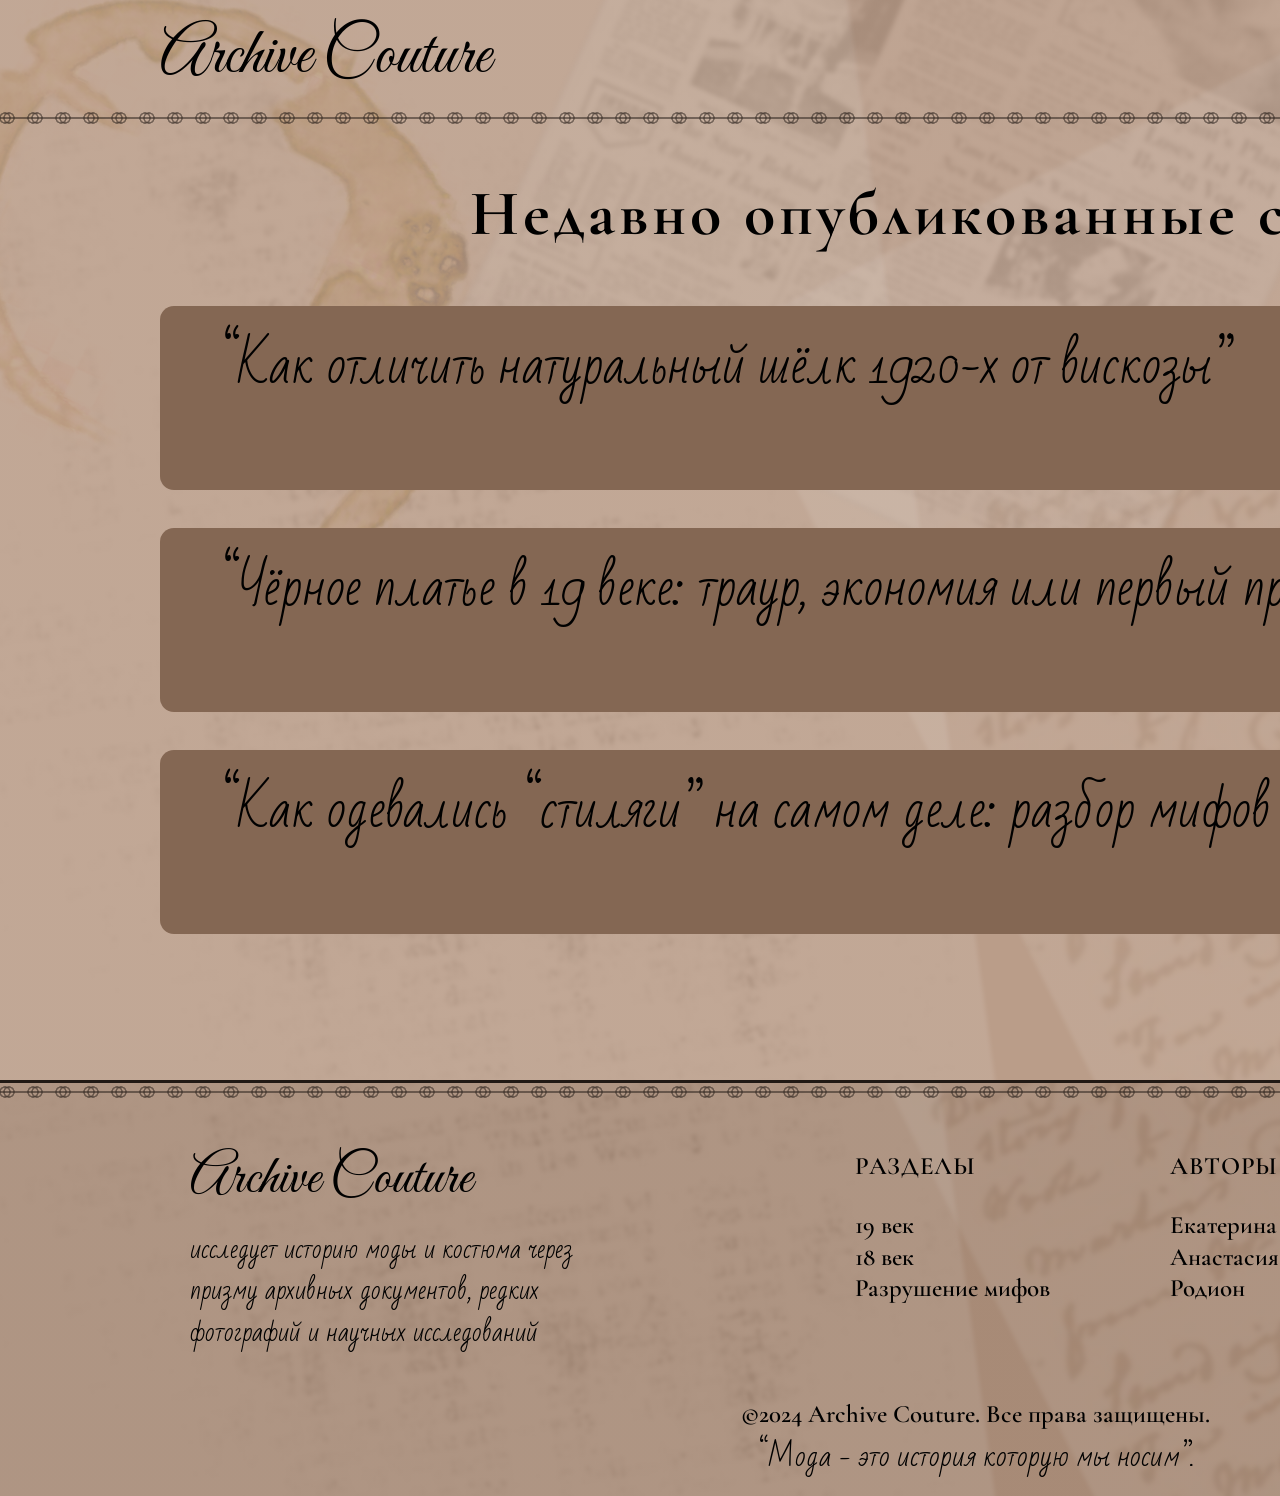
<file: index.html>
<!doctype html>
<html lang="ru">
  <head>
    <meta charset="UTF-8" />
    <meta name="viewport" content="width=1920, initial-scale=1.0" />
    <title>Archive Couture — Главная</title>
    <link rel="preconnect" href="https://fonts.googleapis.com" />
    <link rel="preconnect" href="https://fonts.gstatic.com" crossorigin />
    <link href="https://fonts.googleapis.com/css2?family=Bad+Script&family=Cormorant+Garamond:wght@600;700&family=Great+Vibes&family=Poiret+One&display=swap" rel="stylesheet" />
    <link rel="stylesheet" href="./css/common.css" />
    <link rel="stylesheet" href="./css/home.css" />
  </head>
  <body>
    <div class="page home-page">
      <header class="site-header">
        <a class="logo" href="./index.html">Archive Couture</a>
        <nav class="main-nav" aria-label="Основная навигация">
          <a class="icon-link" href="./articles.html" aria-label="Статьи">
            <span class="book-icon" aria-hidden="true"></span>
          </a>
          <a class="icon-link" href="./profile.html" aria-label="Личный кабинет">
            <span class="user-icon" aria-hidden="true"></span>
          </a>
        </nav>
      </header>

      <main class="home-content">
        <h1>Недавно опубликованные статьи</h1>

        <section class="recent-list" aria-label="Недавно опубликованные статьи">
          <a class="quote-card" href="./article.html">
            <span class="quote-text">“Как отличить натуральный шёлк 1920-х от вискозы”</span>
            <span class="quote-author">Автор: Екатерина</span>
          </a>
          <a class="quote-card" href="./article.html">
            <span class="quote-text">“Чёрное платье в 19 веке: траур, экономия или первый признак эмансипации”</span>
            <span class="quote-author">Автор: Анастасия</span>
          </a>
          <a class="quote-card" href="./article.html">
            <span class="quote-text">“Как одевались “стиляги” на самом деле: разбор мифов по фотографиям”</span>
            <span class="quote-author">Автор: Родион</span>
          </a>
        </section>
      </main>
    </div>
    <footer class="site-footer">
      <div class="footer-ornament" aria-hidden="true"></div>
      <div class="footer-content">
        <section class="footer-brand" aria-label="О проекте">
          <h2>Archive Couture</h2>
          <p>исследует историю моды и костюма через</p>
          <p>призму архивных документов, редких</p>
          <p>фотографий и научных исследований</p>
        </section>

        <nav class="footer-column footer-sections" aria-label="Разделы">
          <h3>Разделы</h3>
          <a href="./article.html">19 век</a>
          <a href="./articles.html">18 век</a>
          <a href="./articles.html">Разрушение мифов</a>
        </nav>

        <nav class="footer-column footer-authors" aria-label="Авторы">
          <h3>Авторы</h3>
          <a href="./profile.html">Екатерина</a>
          <a href="./profile.html">Анастасия</a>
          <a href="./profile.html">Родион</a>
        </nav>

        <section class="footer-column footer-contact" aria-label="Связаться">
          <h3>Связаться</h3>
          <a href="mailto:hello@archivecouture.ru">hello@archivecouture.ru</a>
          <a class="footer-vk" href="#" aria-label="ВКонтакте">vk</a>
        </section>

        <div class="footer-bottom">
          <p>©2024 Archive Couture. Все права защищены.</p>
          <p>“Мода - это история которую мы носим”.</p>
        </div>
      </div>
    </footer>
  </body>
</html>
</file>
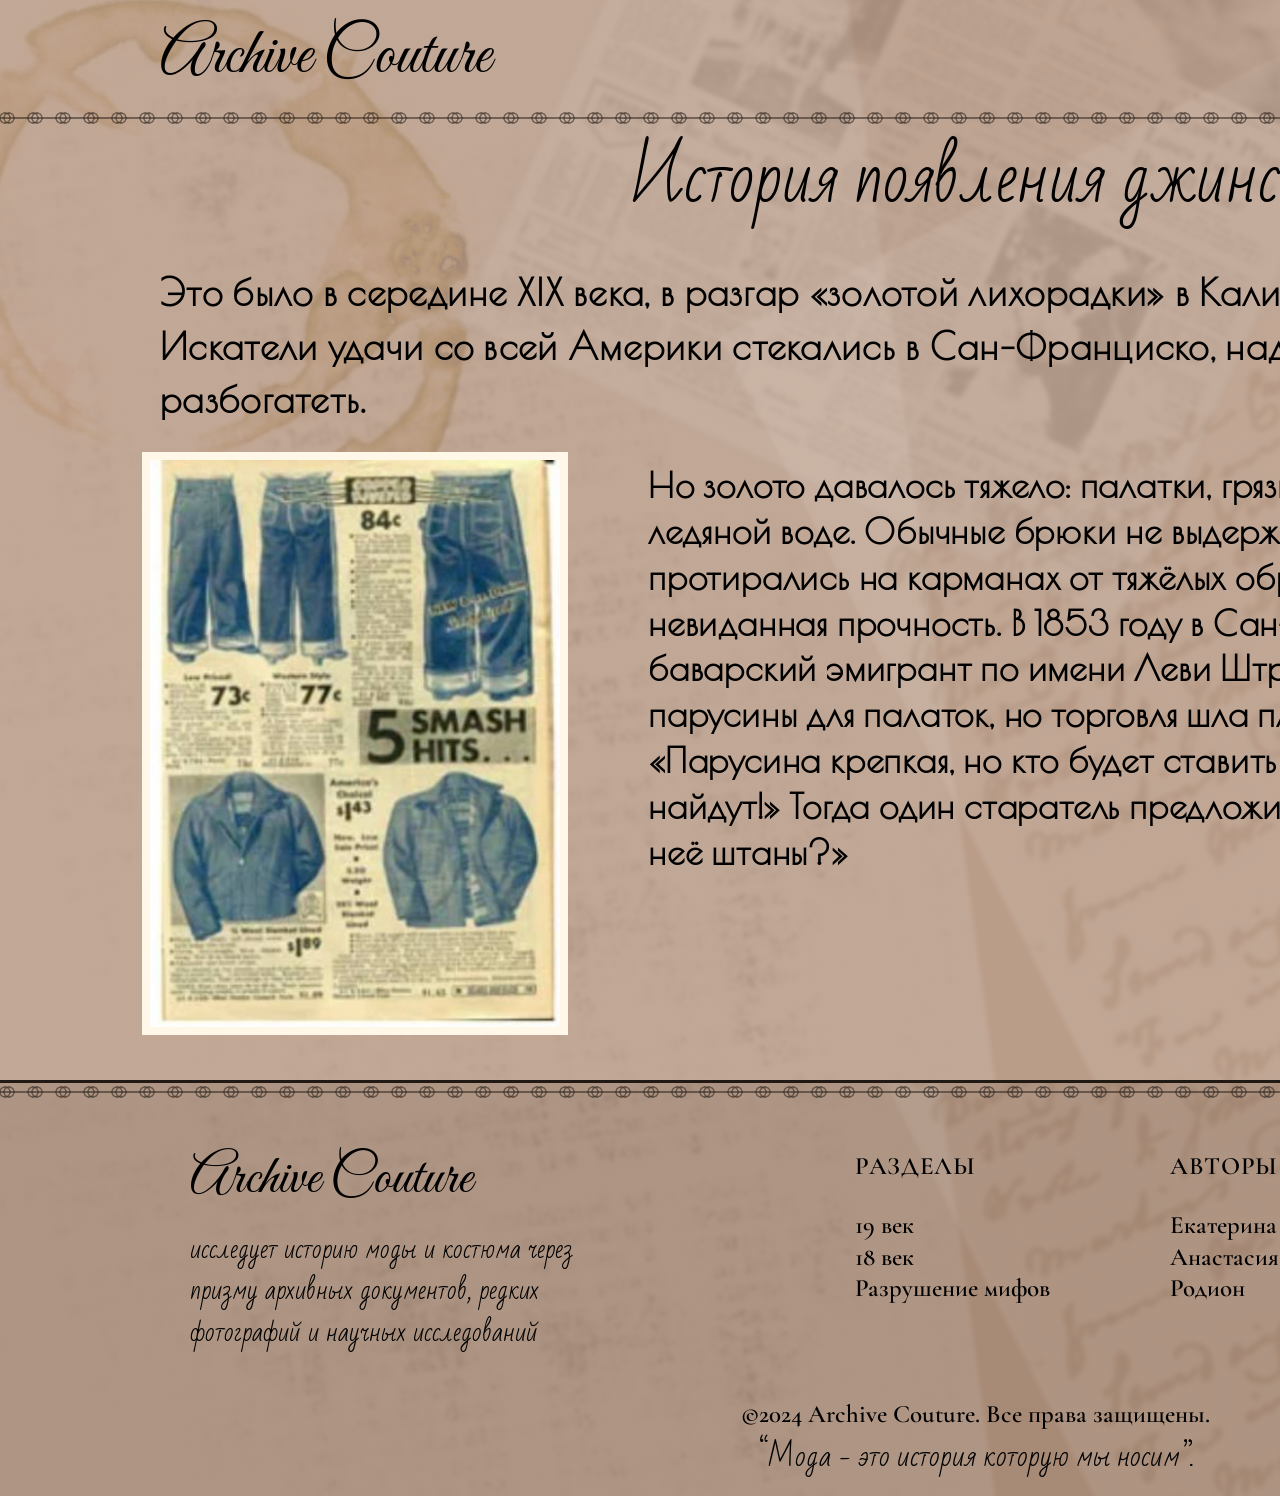
<file: article.html>
<!doctype html>
<html lang="ru">
  <head>
    <meta charset="UTF-8" />
    <meta name="viewport" content="width=1920, initial-scale=1.0" />
    <title>Archive Couture — История появления джинсов</title>
    <link rel="preconnect" href="https://fonts.googleapis.com" />
    <link rel="preconnect" href="https://fonts.gstatic.com" crossorigin />
    <link href="https://fonts.googleapis.com/css2?family=Bad+Script&family=Cormorant+Garamond:wght@600;700&family=Great+Vibes&family=Poiret+One&display=swap" rel="stylesheet" />
    <link rel="stylesheet" href="./css/common.css" />
    <link rel="stylesheet" href="./css/article.css" />
  </head>
  <body>
    <div class="page article-page">
      <header class="site-header">
        <a class="logo" href="./index.html">Archive Couture</a>
        <nav class="main-nav" aria-label="Основная навигация">
          <a class="icon-link" href="./articles.html" aria-label="Статьи">
            <span class="book-icon" aria-hidden="true"></span>
          </a>
          <a class="icon-link" href="./profile.html" aria-label="Личный кабинет">
            <span class="user-icon" aria-hidden="true"></span>
          </a>
        </nav>
      </header>

      <main class="article-layout">
        <h1>История появления джинсов</h1>
        <p class="lead-text">
          Это было в середине XIX века, в разгар «золотой лихорадки» в Калифорнии.
          Искатели удачи со всей Америки стекались в Сан-Франциско, надеясь разбогатеть.
        </p>
        <img class="author-photo" src="./assets/photo-library.png" alt="Фотография автора в библиотеке" />
        <img class="jeans-photo" src="./assets/photo-jeans-ad.png" alt="Старая газетная реклама джинсов" />
        <p class="story-text">
          Но золото давалось тяжело: палатки, грязь, бесконечный промыв породы в ледяной воде.
          Обычные брюки не выдерживали: они рвались на коленях и протирались на карманах от тяжёлых образцов породы.
          Людям нужна была невиданная прочность. В 1853 году в Сан-Франциско приехал молодой баварский эмигрант по имени Леви Штраусс.
          У него была партия плотной парусины для палаток, но торговля шла плохо. Покупатели жаловались:
          «Парусина крепкая, но кто будет ставить палатку, когда золото вот-вот найдут!» Тогда один старатель предложил:
          «Почему бы тебе не сшить из неё штаны?»
        </p>
      </main>
    </div>
    <footer class="site-footer">
      <div class="footer-ornament" aria-hidden="true"></div>
      <div class="footer-content">
        <section class="footer-brand" aria-label="О проекте">
          <h2>Archive Couture</h2>
          <p>исследует историю моды и костюма через</p>
          <p>призму архивных документов, редких</p>
          <p>фотографий и научных исследований</p>
        </section>

        <nav class="footer-column footer-sections" aria-label="Разделы">
          <h3>Разделы</h3>
          <a href="./article.html">19 век</a>
          <a href="./articles.html">18 век</a>
          <a href="./articles.html">Разрушение мифов</a>
        </nav>

        <nav class="footer-column footer-authors" aria-label="Авторы">
          <h3>Авторы</h3>
          <a href="./profile.html">Екатерина</a>
          <a href="./profile.html">Анастасия</a>
          <a href="./profile.html">Родион</a>
        </nav>

        <section class="footer-column footer-contact" aria-label="Связаться">
          <h3>Связаться</h3>
          <a href="mailto:hello@archivecouture.ru">hello@archivecouture.ru</a>
          <a class="footer-vk" href="#" aria-label="ВКонтакте">vk</a>
        </section>

        <div class="footer-bottom">
          <p>©2024 Archive Couture. Все права защищены.</p>
          <p>“Мода - это история которую мы носим”.</p>
        </div>
      </div>
    </footer>
  </body>
</html>
</file>
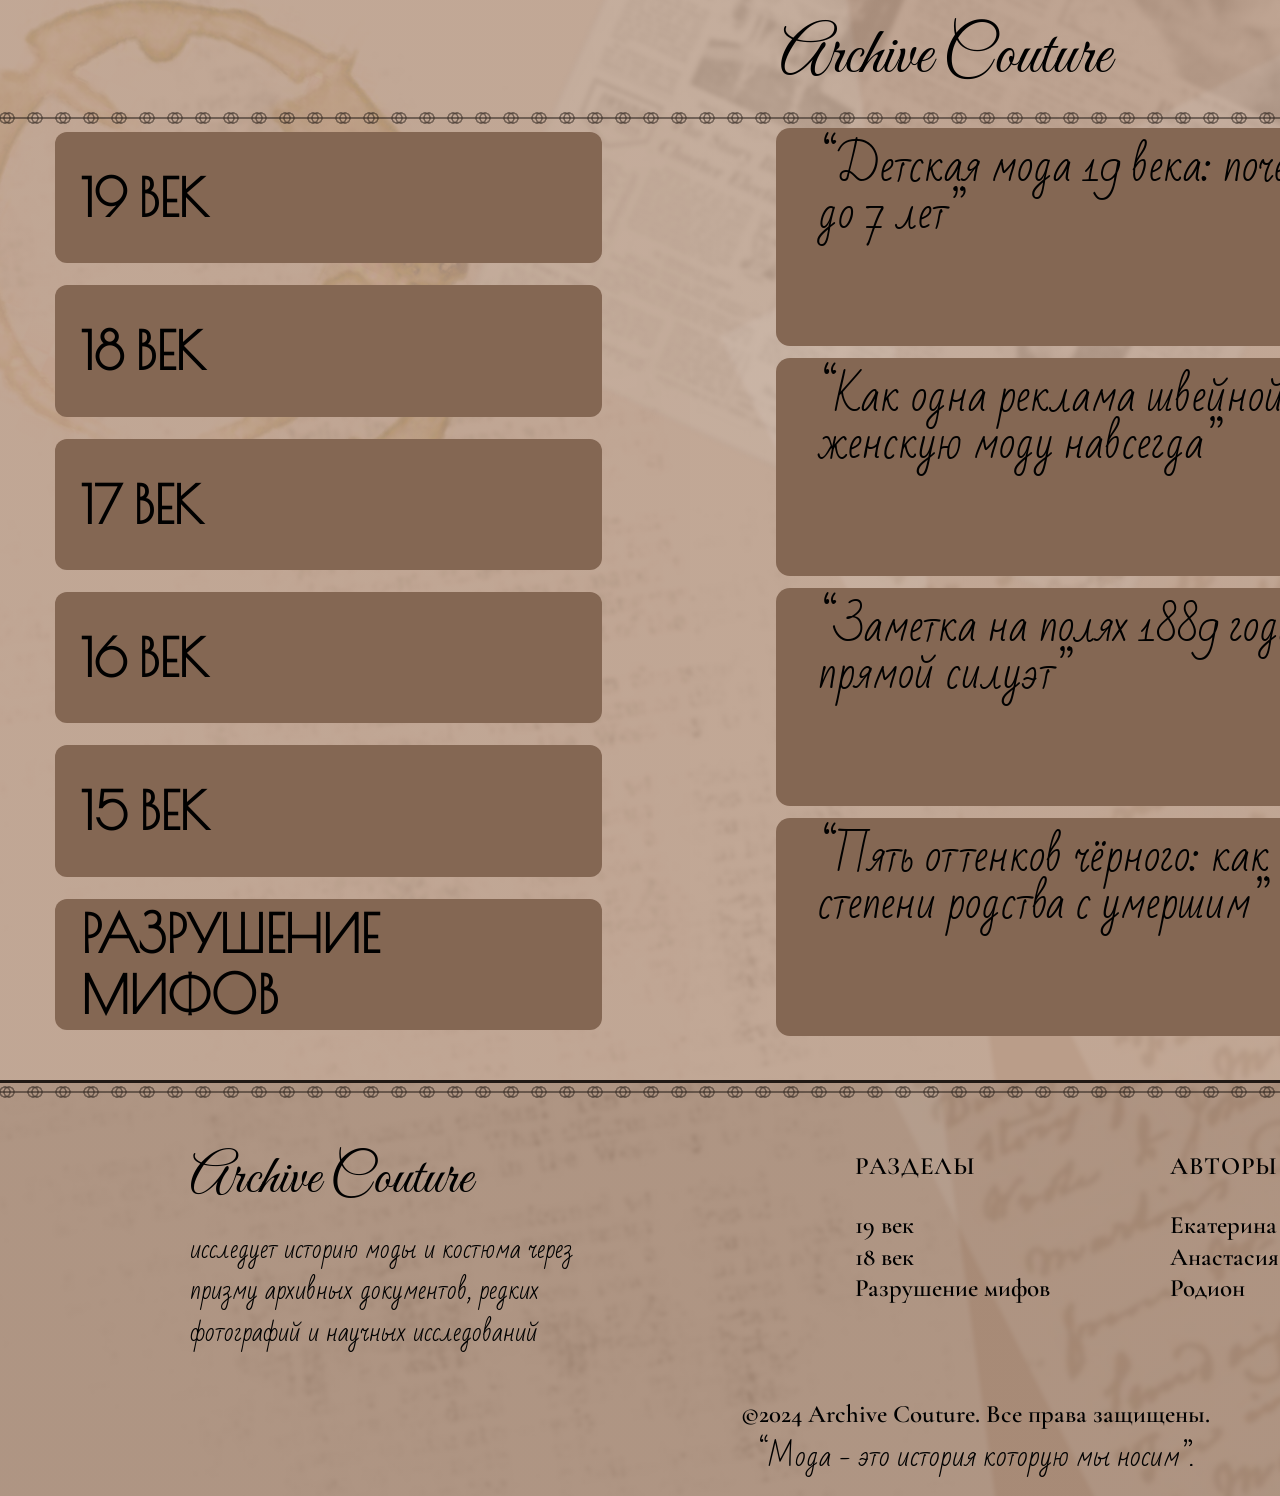
<file: articles.html>
<!doctype html>
<html lang="ru">
  <head>
    <meta charset="UTF-8" />
    <meta name="viewport" content="width=1920, initial-scale=1.0" />
    <title>Archive Couture — Статьи</title>
    <link rel="preconnect" href="https://fonts.googleapis.com" />
    <link rel="preconnect" href="https://fonts.gstatic.com" crossorigin />
    <link href="https://fonts.googleapis.com/css2?family=Bad+Script&family=Cormorant+Garamond:wght@600;700&family=Great+Vibes&family=Poiret+One&display=swap" rel="stylesheet" />
    <link rel="stylesheet" href="./css/common.css" />
    <link rel="stylesheet" href="./css/articles.css" />
  </head>
  <body>
    <div class="page articles-page">
      <header class="site-header articles-header">
        <a class="logo" href="./index.html">Archive Couture</a>
        <nav class="main-nav" aria-label="Основная навигация">
          <a class="icon-link" href="./articles.html" aria-label="Статьи">
            <span class="book-icon" aria-hidden="true"></span>
          </a>
          <a class="icon-link" href="./profile.html" aria-label="Личный кабинет">
            <span class="user-icon" aria-hidden="true"></span>
          </a>
        </nav>
      </header>

      <main class="articles-layout">
        <aside class="century-menu" aria-label="Разделы">
          <a href="./articles.html">19 век</a>
          <a href="./articles.html">18 век</a>
          <a href="./articles.html">17 век</a>
          <a href="./articles.html">16 век</a>
          <a href="./articles.html">15 век</a>
          <a href="./articles.html">Разрушение мифов</a>
        </aside>

        <section class="article-list" aria-label="Список статей">
          <a class="quote-card" href="./article.html">
            <span class="quote-text">“Детская мода 19 века: почему мальчиков одевали в платья до 7 лет”</span>
            <span class="quote-author">Автор: Светлана</span>
          </a>
          <a class="quote-card" href="./article.html">
            <span class="quote-text">“Как одна реклама швейной машинки в 1851 году изменила женскую моду навсегда”</span>
            <span class="quote-author">Автор: Игорь</span>
          </a>
          <a class="quote-card" href="./article.html">
            <span class="quote-text">“Заметка на полях 1889 года: Турнюр умер. Да здравствует прямой силуэт”</span>
            <span class="quote-author">Автор: Виктория</span>
          </a>
          <a class="quote-card" href="./article.html">
            <span class="quote-text">“Пять оттенков чёрного: как цвет траурного платья сообщал о степени родства с умершим”</span>
            <span class="quote-author">Автор: Анастасия</span>
          </a>
        </section>
      </main>
    </div>
    <footer class="site-footer">
      <div class="footer-ornament" aria-hidden="true"></div>
      <div class="footer-content">
        <section class="footer-brand" aria-label="О проекте">
          <h2>Archive Couture</h2>
          <p>исследует историю моды и костюма через</p>
          <p>призму архивных документов, редких</p>
          <p>фотографий и научных исследований</p>
        </section>

        <nav class="footer-column footer-sections" aria-label="Разделы">
          <h3>Разделы</h3>
          <a href="./article.html">19 век</a>
          <a href="./articles.html">18 век</a>
          <a href="./articles.html">Разрушение мифов</a>
        </nav>

        <nav class="footer-column footer-authors" aria-label="Авторы">
          <h3>Авторы</h3>
          <a href="./profile.html">Екатерина</a>
          <a href="./profile.html">Анастасия</a>
          <a href="./profile.html">Родион</a>
        </nav>

        <section class="footer-column footer-contact" aria-label="Связаться">
          <h3>Связаться</h3>
          <a href="mailto:hello@archivecouture.ru">hello@archivecouture.ru</a>
          <a class="footer-vk" href="#" aria-label="ВКонтакте">vk</a>
        </section>

        <div class="footer-bottom">
          <p>©2024 Archive Couture. Все права защищены.</p>
          <p>“Мода - это история которую мы носим”.</p>
        </div>
      </div>
    </footer>
  </body>
</html>
</file>
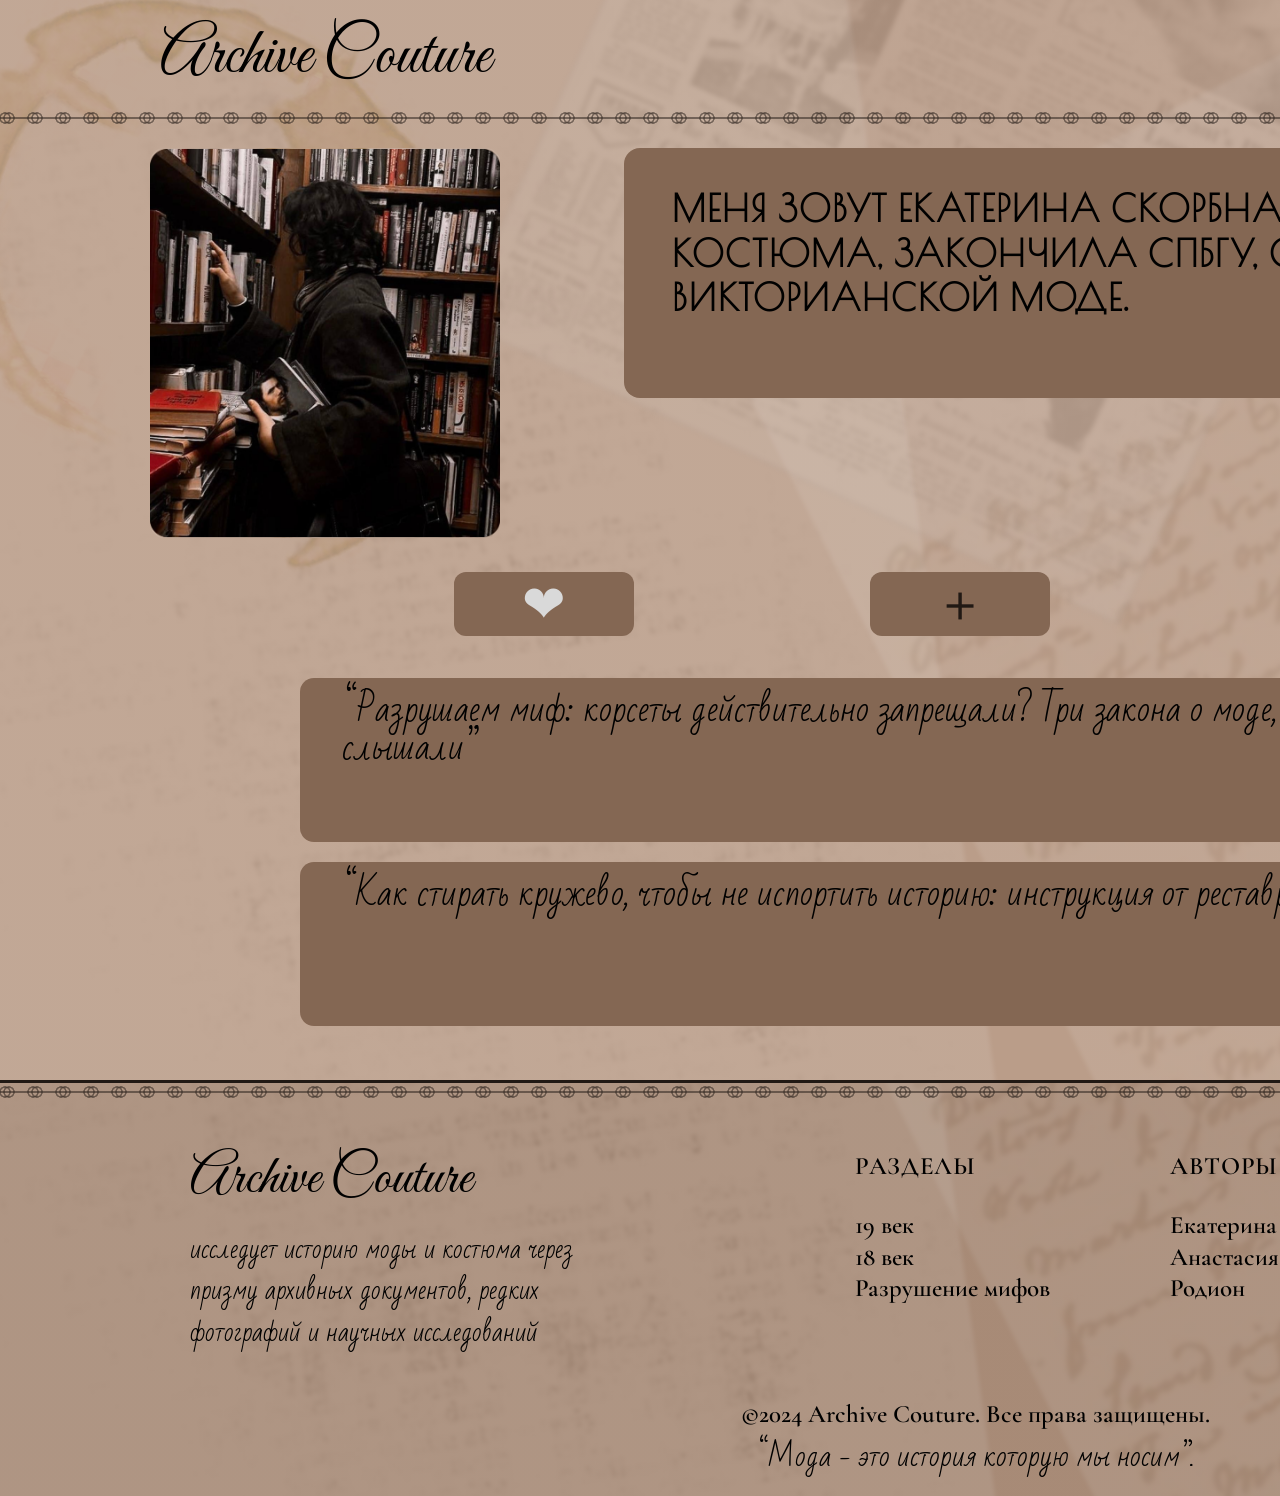
<file: profile.html>
<!doctype html>
<html lang="ru">
  <head>
    <meta charset="UTF-8" />
    <meta name="viewport" content="width=1920, initial-scale=1.0" />
    <title>Archive Couture — ЛК</title>
    <link rel="preconnect" href="https://fonts.googleapis.com" />
    <link rel="preconnect" href="https://fonts.gstatic.com" crossorigin />
    <link href="https://fonts.googleapis.com/css2?family=Bad+Script&family=Cormorant+Garamond:wght@600;700&family=Great+Vibes&family=Poiret+One&display=swap" rel="stylesheet" />
    <link rel="stylesheet" href="./css/common.css" />
    <link rel="stylesheet" href="./css/profile.css" />
  </head>
  <body>
    <div class="page profile-page">
      <header class="site-header">
        <a class="logo" href="./index.html">Archive Couture</a>
        <nav class="main-nav" aria-label="Основная навигация">
          <a class="icon-link" href="./articles.html" aria-label="Статьи">
            <span class="book-icon" aria-hidden="true"></span>
          </a>
          <a class="icon-link" href="./profile.html" aria-label="Личный кабинет">
            <span class="user-icon" aria-hidden="true"></span>
          </a>
        </nav>
      </header>

      <main class="profile-content">
        <section class="profile-top" aria-label="Профиль автора">
          <img class="profile-photo" src="./assets/photo-library.png" alt="Екатерина в библиотеке" />
          <article class="bio-card">
            <p>Меня зовут Екатерина Скорбная. Я историк костюма, закончила СПбГУ, специализируюсь на викторианской моде.</p>
          </article>
        </section>

        <section class="profile-actions" aria-label="Действия профиля">
          <button class="action-button like-button" type="button" aria-label="Понравилось">❤</button>
          <button class="action-button add-button" type="button" aria-label="Добавить">＋</button>
          <a class="action-button saved-button" href="./articles.html" aria-label="Сохранённые статьи">
            <span class="book-icon" aria-hidden="true"></span>
          </a>
        </section>

        <section class="profile-articles" aria-label="Статьи автора">
          <a class="quote-card" href="./article.html">
            <span class="quote-text">“Разрушаем миф: корсеты действительно запрещали? Три закона о моде, о которых вы не слышали”</span>
            <span class="quote-author">Автор: Екатерина</span>
          </a>
          <a class="quote-card" href="./article.html">
            <span class="quote-text">“Как стирать кружево, чтобы не испортить историю: инструкция от реставратора”</span>
            <span class="quote-author">Автор: Екатерина</span>
          </a>
        </section>
      </main>
    </div>
    <footer class="site-footer">
      <div class="footer-ornament" aria-hidden="true"></div>
      <div class="footer-content">
        <section class="footer-brand" aria-label="О проекте">
          <h2>Archive Couture</h2>
          <p>исследует историю моды и костюма через</p>
          <p>призму архивных документов, редких</p>
          <p>фотографий и научных исследований</p>
        </section>

        <nav class="footer-column footer-sections" aria-label="Разделы">
          <h3>Разделы</h3>
          <a href="./article.html">19 век</a>
          <a href="./articles.html">18 век</a>
          <a href="./articles.html">Разрушение мифов</a>
        </nav>

        <nav class="footer-column footer-authors" aria-label="Авторы">
          <h3>Авторы</h3>
          <a href="./profile.html">Екатерина</a>
          <a href="./profile.html">Анастасия</a>
          <a href="./profile.html">Родион</a>
        </nav>

        <section class="footer-column footer-contact" aria-label="Связаться">
          <h3>Связаться</h3>
          <a href="mailto:hello@archivecouture.ru">hello@archivecouture.ru</a>
          <a class="footer-vk" href="#" aria-label="ВКонтакте">vk</a>
        </section>

        <div class="footer-bottom">
          <p>©2024 Archive Couture. Все права защищены.</p>
          <p>“Мода - это история которую мы носим”.</p>
        </div>
      </div>
    </footer>
  </body>
</html>
</file>
<file: css/common.css>
:root {
  --page-width: 1920px;
  --page-height: 1080px;
  --paper: #ba9d89;
  --card: #846753;
  --ink: #000000;
  --deep-ink: #211914;
  --icon: #d9d9d9;
  --lace: rgba(33, 25, 20, 0.62);
}

* {
  box-sizing: border-box;
}

html,
body {
  width: var(--page-width);
  min-width: var(--page-width);
  min-height: var(--page-height);
  margin: 0;
  color: var(--ink);
  background: var(--paper);
  scrollbar-width: none;
  -ms-overflow-style: none;
}

body {
  overflow: auto;
}

html::-webkit-scrollbar,
body::-webkit-scrollbar,
*::-webkit-scrollbar {
  display: none;
  width: 0;
  height: 0;
}

a {
  color: inherit;
  text-decoration: none;
}

button {
  font: inherit;
}

.page {
  position: relative;
  width: var(--page-width);
  height: var(--page-height);
  overflow: hidden;
  background-color: var(--paper);
  background-image: linear-gradient(rgba(186, 157, 137, 0.34), rgba(186, 157, 137, 0.34)), url("../assets/background.svg");
  background-repeat: no-repeat;
  background-position: 0 0;
  background-size: 1920px 1080px;
}

.site-header {
  position: relative;
  z-index: 2;
  display: flex;
  align-items: center;
  justify-content: space-between;
  width: 100%;
  height: 112px;
  padding: 20px 160px 18px;
}

.site-header::after {
  position: absolute;
  left: 0;
  bottom: -16px;
  width: 100%;
  height: 19px;
  content: "";
  background:
    radial-gradient(circle at 9px 9px, transparent 0 4px, var(--lace) 4.5px 5.5px, transparent 6px),
    radial-gradient(circle at 19px 9px, transparent 0 4px, var(--lace) 4.5px 5.5px, transparent 6px),
    linear-gradient(var(--lace), var(--lace));
  background-size: 28px 18px, 28px 18px, 100% 2px;
  background-position: 0 0, 14px 0, 0 8px;
  background-repeat: repeat-x, repeat-x, no-repeat;
  opacity: 0.8;
}

.logo {
  font-family: "Great Vibes", "Bad Script", cursive;
  font-size: 66px;
  line-height: 1;
  color: var(--ink);
}

.main-nav {
  display: flex;
  gap: 22px;
  align-items: center;
}

.icon-link,
.action-button {
  display: flex;
  align-items: center;
  justify-content: center;
  width: 142px;
  height: 68px;
  border: 0;
  border-radius: 12px;
  color: var(--deep-ink);
  background: var(--card);
}

.book-icon,
.user-icon {
  position: relative;
  display: block;
}

.book-icon {
  width: 72px;
  height: 43px;
  background:
    linear-gradient(83deg, transparent 48%, #6b605c 49% 51%, transparent 52%),
    linear-gradient(95deg, var(--icon) 0 48%, transparent 49%),
    linear-gradient(85deg, transparent 51%, var(--icon) 52% 100%);
  clip-path: polygon(0 8%, 45% 18%, 50% 12%, 55% 18%, 100% 8%, 100% 88%, 55% 98%, 50% 92%, 45% 98%, 0 88%);
}

.user-icon {
  width: 76px;
  height: 56px;
}

.user-icon::before,
.user-icon::after {
  position: absolute;
  left: 50%;
  content: "";
  background: var(--icon);
  transform: translateX(-50%);
}

.user-icon::before {
  top: 0;
  width: 38px;
  height: 38px;
  border-radius: 999px;
}

.user-icon::after {
  bottom: 0;
  width: 70px;
  height: 30px;
  border-radius: 36px 36px 0 0;
}

.quote-card {
  display: flex;
  flex-direction: column;
  justify-content: space-between;
  min-height: 184px;
  padding: 30px 58px 24px;
  border-radius: 14px;
  background: var(--card);
}

.quote-text {
  font-family: "Bad Script", "Segoe Print", cursive;
  font-size: 50px;
  line-height: 1.22;
}

.quote-author {
  align-self: flex-end;
  font-family: "Poiret One", "Segoe UI", sans-serif;
  font-size: 41px;
  font-weight: 700;
  line-height: 1;
  text-transform: uppercase;
}

.site-footer {
  position: relative;
  width: var(--page-width);
  height: 416px;
  overflow: hidden;
  color: var(--ink);
  background-color: var(--paper);
  background-image:
    linear-gradient(rgba(132, 103, 83, 0.34), rgba(132, 103, 83, 0.34)),
    url("../assets/background.svg");
  background-repeat: no-repeat;
  background-position: 0 100%;
  background-size: 1920px 1080px;
  border-top: 3px solid var(--deep-ink);
}

.footer-ornament {
  width: 100%;
  height: 25px;
  background:
    radial-gradient(circle at 9px 9px, transparent 0 4px, var(--lace) 4.5px 5.5px, transparent 6px),
    radial-gradient(circle at 19px 9px, transparent 0 4px, var(--lace) 4.5px 5.5px, transparent 6px),
    linear-gradient(var(--lace), var(--lace));
  background-size: 28px 18px, 28px 18px, 100% 2px;
  background-position: 0 0, 14px 0, 0 8px;
  background-repeat: repeat-x, repeat-x, no-repeat;
  opacity: 0.8;
}

.footer-content {
  position: relative;
  width: 100%;
  height: calc(100% - 25px);
}

.footer-brand {
  position: absolute;
  top: 43px;
  left: 190px;
  width: 620px;
}

.footer-brand h2 {
  margin: 0 0 22px;
  font-family: "Great Vibes", "Bad Script", cursive;
  font-size: 56px;
  font-weight: 400;
  line-height: 1;
}

.footer-brand p,
.footer-bottom p:last-child {
  margin: 0;
  font-family: "Bad Script", "Segoe Print", cursive;
  font-size: 25px;
  line-height: 1.65;
}

.footer-column {
  position: absolute;
  top: 46px;
}

.footer-sections {
  left: 855px;
  width: 280px;
}

.footer-authors {
  left: 1170px;
  width: 185px;
}

.footer-contact {
  left: 1485px;
  width: 320px;
}

.footer-column h3 {
  margin: 0 0 34px;
  font-family: "Cormorant Garamond", "Times New Roman", serif;
  font-size: 25px;
  font-weight: 600;
  line-height: 1;
  text-transform: uppercase;
  letter-spacing: 0.025em;
}

.footer-column a,
.footer-column p {
  display: block;
  margin: 0 0 6px;
  color: var(--ink);
  font-family: "Cormorant Garamond", "Times New Roman", serif;
  font-size: 25px;
  font-weight: 600;
  line-height: 1.02;
  text-decoration: none;
}

.footer-contact a:not(.footer-vk) {
  margin-top: 0;
  margin-bottom: 28px;
}

.footer-column a.footer-vk {
  width: 44px;
  height: 44px;
  background-image: url("../assets/vk.svg");
  background-repeat: no-repeat;
  background-position: center;
  background-size: contain;
  font-size: 0;
  opacity: 0.72;
}

.footer-vk::before {
  content: none;
}

.footer-bottom {
  position: absolute;
  left: 710px;
  bottom: 22px;
  width: 530px;
  text-align: center;
}

.footer-bottom p {
  margin: 0;
}

.footer-bottom p:first-child {
  margin-bottom: 12px;
  font-family: "Cormorant Garamond", "Times New Roman", serif;
  font-size: 25px;
  font-weight: 600;
  line-height: 1;
}

.footer-bottom p:last-child {
  font-size: 28px;
  line-height: 1.25;
}
</file>
<file: css/home.css>
.home-page {
  display: flex;
  flex-direction: column;
}

.home-content {
  display: flex;
  flex: 1;
  flex-direction: column;
  padding: 70px 160px 70px;
}

.home-content h1 {
  margin: 0 0 60px;
  font-family: "Cormorant Garamond", Georgia, serif;
  font-size: 64px;
  font-weight: 700;
  line-height: 1;
  text-align: center;
  letter-spacing: 4px;
}

.recent-list {
  display: flex;
  flex-direction: column;
  gap: 38px;
}
</file>
<file: css/article.css>
.article-page {
  display: grid;
  grid-template-rows: 112px 1fr;
}

.article-layout {
  display: grid;
  grid-template-columns: 454px 1fr 344px;
  grid-template-rows: 92px 214px 1fr;
  column-gap: 52px;
  padding: 34px 102px 28px 142px;
}

.article-layout h1 {
  grid-column: 1 / 4;
  grid-row: 1;
  align-self: start;
  margin: 0;
  font-family: "Bad Script", "Segoe Print", cursive;
  font-size: 66px;
  font-weight: 400;
  line-height: 1;
  text-align: center;
}

.lead-text {
  grid-column: 1 / 3;
  grid-row: 2;
  margin: 28px 0 0 18px;
  font-family: "Poiret One", "Segoe UI", sans-serif;
  font-size: 37px;
  font-weight: 700;
  line-height: 1.45;
  letter-spacing: 1.3px;
}

.author-photo {
  grid-column: 3;
  grid-row: 1 / 3;
  justify-self: end;
  width: 344px;
  height: 275px;
  object-fit: cover;
  border-radius: 14px;
}

.jeans-photo {
  grid-column: 1;
  grid-row: 3;
  width: 426px;
  height: 583px;
  object-fit: cover;
  border: 8px solid #fff8e9;
}

.story-text {
  grid-column: 2 / 4;
  grid-row: 3;
  align-self: start;
  margin: 10px 0 0;
  max-width: 1180px;
  font-family: "Poiret One", "Segoe UI", sans-serif;
  font-size: 35px;
  font-weight: 700;
  line-height: 1.31;
  letter-spacing: 0.8px;
}
</file>
<file: css/articles.css>
.articles-page {
  display: grid;
  grid-template-rows: 112px 1fr;
}

.articles-header .logo {
  margin-left: 620px;
}

.articles-layout {
  display: grid;
  grid-template-columns: 690px 1fr;
  column-gap: 86px;
  height: 968px;
}

.century-menu {
  display: grid;
  grid-template-rows: repeat(6, 1fr);
  gap: 22px;
  padding: 20px 88px 52px 55px;
  background: rgba(186, 157, 137, 0.1);
}

.century-menu a {
  display: flex;
  align-items: center;
  min-height: 125px;
  padding: 0 26px;
  border-radius: 12px;
  font-family: "Poiret One", "Segoe UI", sans-serif;
  font-size: 52px;
  font-weight: 700;
  text-transform: uppercase;
  background: var(--card);
}

.article-list {
  display: grid;
  grid-template-rows: repeat(4, 218px);
  gap: 12px;
  padding: 16px 56px 46px 0;
}

.article-list .quote-card {
  min-height: 218px;
  padding: 15px 42px 14px;
}

.article-list .quote-text {
  font-size: 43px;
  line-height: 1.1;
}

.article-list .quote-author {
  font-size: 38px;
}
</file>
<file: css/profile.css>
.profile-page {
  display: flex;
  flex-direction: column;
}

.profile-content {
  display: flex;
  flex: 1;
  flex-direction: column;
  padding: 36px 150px 0;
}

.profile-top {
  display: flex;
  gap: 124px;
  align-items: flex-start;
}

.profile-photo {
  width: 350px;
  height: 390px;
  object-fit: cover;
  border-radius: 14px;
}

.bio-card {
  width: 1178px;
  min-height: 250px;
  padding: 38px 48px;
  border-radius: 16px;
  background: var(--card);
}

.bio-card p {
  margin: 0;
  font-family: "Poiret One", "Segoe UI", sans-serif;
  font-size: 36px;
  font-weight: 700;
  line-height: 1.24;
  letter-spacing: 2px;
  text-transform: uppercase;
}

.profile-actions {
  display: flex;
  justify-content: center;
  gap: 236px;
  margin: 34px 0 42px;
}

.profile-actions .action-button {
  width: 180px;
  height: 64px;
  font-size: 52px;
}

.like-button {
  color: var(--icon);
  font-size: 64px;
}

.profile-articles {
  display: flex;
  flex-direction: column;
  gap: 20px;
  width: 1320px;
  margin: 0 auto;
}

.profile-articles .quote-card {
  min-height: 164px;
  padding: 13px 42px;
}

.profile-articles .quote-text {
  font-size: 34px;
  line-height: 1.12;
}

.profile-articles .quote-author {
  font-size: 30px;
}
</file>
